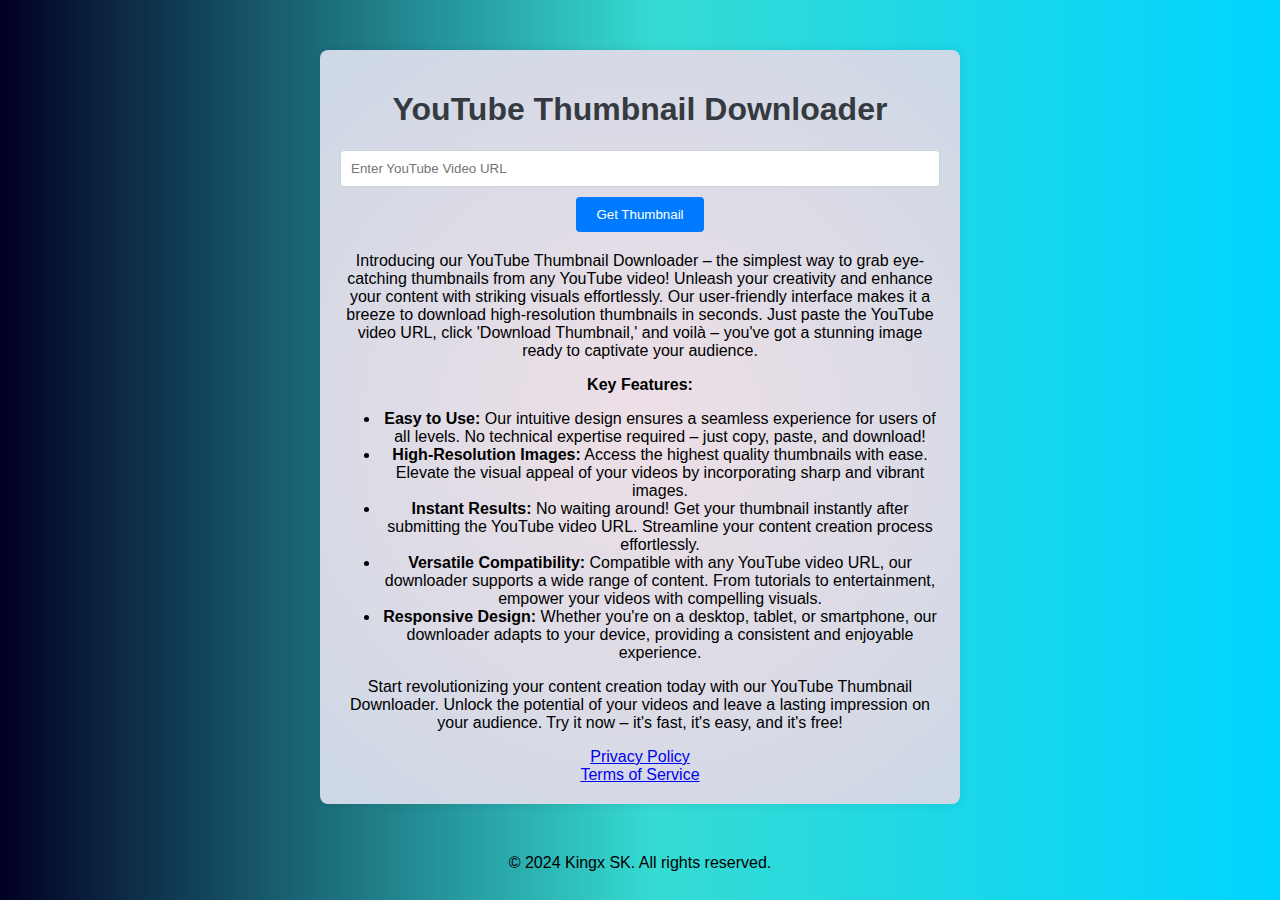
<file: index.html>
<!DOCTYPE html>
<html lang="en">
<head>
    <meta charset="UTF-8">
    <meta name="viewport" content="width=device-width, initial-scale=1.0">
    <meta name="keywords" content="youtube thumbnail downloader, online, hd, 4k, extension, app, apk, without watermarks, sign up, free, 1080p, tool, high quality, generator, chrome extension, best, download, 1920x1080, reddit, all in one seo, bulk, script, 4k youtube thumbnail downloader, high quality youtube thumbnail downloader, free youtube thumbnail downloader, youtube thumbnail downloader free tool, youtube thumbnail downloader || free youtube thumbnail downloader || youtube thumbnail generator, youtube thumbnail downloader chrome extension, best youtube thumbnail downloader online, youtube thumbnail downloader free download, youtube thumbnail downloader 1920x1080, youtube thumbnail downloader tool, youtube thumbnail downloader reddit, youtube thumbnail downloader all in one seo online, bulk youtube thumbnail downloader, youtube thumbnail downloader script, youtube thumbnail downloader hd 4k">
<meta name="keywords" content="youtube thumbnail downloader, extract youtube thumbnails, youtube thumbnail grabber, youtube video thumbnail downloader, youtube thumbnail extractor, get youtube thumbnails, youtube thumbnail saver, youtube thumbnail ripper, download youtube video thumbnail, youtube thumbnail viewer, youtube thumbnail grabber online, youtube thumbnail downloader online, youtube thumbnail downloader chrome, youtube thumbnail downloader script, youtube thumbnail downloader app, youtube thumbnail downloader 1080p, youtube thumbnail downloader 4k, youtube thumbnail downloader without watermark, youtube thumbnail downloader free, youtube thumbnail downloader tool, youtube thumbnail downloader software, youtube thumbnail downloader website, youtube thumbnail downloader plugin, youtube thumbnail downloader browser extension, youtube thumbnail downloader python, youtube thumbnail downloader php, youtube thumbnail downloader javascript, youtube thumbnail downloader online no watermark, youtube thumbnail downloader online hd, youtube thumbnail downloader online 1080p, youtube thumbnail downloader online 4k, youtube thumbnail downloader online free, youtube thumbnail downloader online without watermark, youtube thumbnail downloader online high quality, youtube thumbnail downloader online app, youtube thumbnail downloader online apk, youtube thumbnail downloader online extension, youtube thumbnail downloader online bulk, youtube thumbnail downloader online reddit, youtube thumbnail downloader online script, youtube thumbnail downloader online all in one seo, youtube thumbnail downloader online download, youtube thumbnail downloader online best, youtube thumbnail downloader online generator, youtube thumbnail downloader online sign up, youtube thumbnail downloader online free download, youtube thumbnail downloader online free apk, youtube thumbnail downloader online free app, youtube thumbnail downloader online free extension, youtube thumbnail downloader online free bulk, youtube thumbnail downloader online free reddit, youtube thumbnail downloader online free script, youtube thumbnail downloader online free all in one seo, youtube thumbnail downloader online free best, youtube thumbnail downloader online free generator, youtube thumbnail downloader online free sign up, youtube thumbnail downloader online free tool, youtube thumbnail downloader online free tool download, youtube thumbnail downloader online free no watermark, youtube thumbnail downloader online free no watermark apk, youtube thumbnail downloader online free no watermark app, youtube thumbnail downloader online free no watermark extension, youtube thumbnail downloader online free no watermark bulk, youtube thumbnail downloader online free no watermark reddit, youtube thumbnail downloader online free no watermark script, youtube thumbnail downloader online free no watermark all in one seo, youtube thumbnail downloader online free no watermark best, youtube thumbnail downloader online free no watermark generator, youtube thumbnail downloader online free no watermark sign up, youtube thumbnail downloader online free no watermark tool, youtube thumbnail downloader online free no watermark tool download, youtube thumbnail downloader online free no watermark 1080p, youtube thumbnail downloader online free no watermark 4k, youtube thumbnail downloader online free no watermark high quality, youtube thumbnail downloader online free no watermark download, youtube thumbnail downloader online free no watermark 1920x1080, youtube thumbnail downloader online free no watermark generator download, youtube thumbnail downloader online free no watermark best download, youtube thumbnail downloader online free no watermark script download, youtube thumbnail downloader online free no watermark all in one seo download, youtube thumbnail downloader online free no watermark reddit download, youtube thumbnail downloader online free no watermark high quality download, youtube thumbnail downloader online free no watermark 4k download, youtube thumbnail downloader online free no watermark 1080p download, youtube thumbnail downloader online free no watermark tool, youtube thumbnail downloader online free no watermark tool download">
<meta name="keywords" content="youtube thumbnail downloader, extract youtube thumbnails, youtube thumbnail grabber, youtube video thumbnail downloader, youtube thumbnail extractor, get youtube thumbnails, youtube thumbnail saver, youtube thumbnail ripper, download youtube video thumbnail, youtube thumbnail viewer, youtube thumbnail grabber online, youtube thumbnail downloader online, youtube thumbnail downloader chrome, youtube thumbnail downloader script, youtube thumbnail downloader app, youtube thumbnail downloader 1080p, youtube thumbnail downloader 4k, youtube thumbnail downloader without watermark, youtube thumbnail downloader free, youtube thumbnail downloader tool, youtube thumbnail downloader software, youtube thumbnail downloader website, youtube thumbnail downloader plugin, youtube thumbnail downloader browser extension, youtube thumbnail downloader python, youtube thumbnail downloader php, youtube thumbnail downloader javascript, youtube thumbnail downloader online no watermark, youtube thumbnail downloader online hd, youtube thumbnail downloader online 1080p, youtube thumbnail downloader online 4k, youtube thumbnail downloader online free, youtube thumbnail downloader online without watermark, youtube thumbnail downloader online high quality, youtube thumbnail downloader online app, youtube thumbnail downloader online apk, youtube thumbnail downloader online extension, youtube thumbnail downloader online bulk, youtube thumbnail downloader online reddit, youtube thumbnail downloader online script, youtube thumbnail downloader online all in one seo, youtube thumbnail downloader online download, youtube thumbnail downloader online best, youtube thumbnail downloader online generator, youtube thumbnail downloader online sign up, youtube thumbnail downloader online free download, youtube thumbnail downloader online free apk, youtube thumbnail downloader online free app, youtube thumbnail downloader online free extension, youtube thumbnail downloader online free bulk, youtube thumbnail downloader online free reddit, youtube thumbnail downloader online free script, youtube thumbnail downloader online free all in one seo, youtube thumbnail downloader online free best, youtube thumbnail downloader online free generator, youtube thumbnail downloader online free sign up, youtube thumbnail downloader online free tool, youtube thumbnail downloader online free tool download, youtube thumbnail downloader online free no watermark, youtube thumbnail downloader online free no watermark apk, youtube thumbnail downloader online free no watermark app, youtube thumbnail downloader online free no watermark extension, youtube thumbnail downloader online free no watermark bulk, youtube thumbnail downloader online free no watermark reddit, youtube thumbnail downloader online free no watermark script, youtube thumbnail downloader online free no watermark all in one seo, youtube thumbnail downloader online free no watermark best, youtube thumbnail downloader online free no watermark generator, youtube thumbnail downloader online free no watermark sign up, youtube thumbnail downloader online free no watermark tool, youtube thumbnail downloader online free no watermark tool download, youtube thumbnail downloader online free no watermark 1080p, youtube thumbnail downloader online free no watermark 4k, youtube thumbnail downloader online free no watermark high quality, youtube thumbnail downloader online free no watermark download, youtube thumbnail downloader online free no watermark 1920x1080, youtube thumbnail downloader online free no watermark generator download, youtube thumbnail downloader online free no watermark best download, youtube thumbnail downloader online free no watermark script download, youtube thumbnail downloader online free no watermark all in one seo download, youtube thumbnail downloader online free no watermark reddit download, youtube thumbnail downloader online free no watermark high quality download, youtube thumbnail downloader online free no watermark 4k download, youtube thumbnail downloader online free no watermark 1080p download, youtube thumbnail downloader online free no watermark tool, youtube thumbnail downloader online free no watermark tool download, youtube thumbnail downloader online free no watermark chrome extension, youtube thumbnail downloader online free no watermark chrome extension download, youtube thumbnail downloader online free no watermark chrome, youtube thumbnail downloader online free no watermark chrome download, youtube thumbnail downloader online free no watermark chrome extension, youtube thumbnail downloader online free no watermark chrome extension download, youtube thumbnail downloader online free no watermark chrome, youtube thumbnail downloader online free no watermark chrome download, youtube thumbnail downloader online free no watermark chrome extension, youtube thumbnail downloader online free no watermark chrome extension download, youtube thumbnail downloader online free no watermark chrome, youtube thumbnail downloader online free no watermark chrome download, youtube thumbnail downloader online free no watermark chrome extension, youtube thumbnail downloader online free no watermark chrome extension download, youtube thumbnail downloader online free no watermark chrome, youtube thumbnail downloader online free no watermark chrome download, youtube thumbnail downloader online free no watermark chrome extension, youtube thumbnail downloader online free no watermark chrome extension download, youtube thumbnail downloader online free no watermark chrome, youtube thumbnail downloader online free no watermark chrome download, youtube thumbnail downloader online free no watermark chrome extension, youtube thumbnail downloader online free no watermark chrome extension download, youtube thumbnail downloader online free no watermark chrome, youtube thumbnail downloader online free no watermark chrome download, youtube thumbnail downloader online free no watermark chrome extension, youtube thumbnail downloader online free no watermark chrome extension download, youtube thumbnail downloader online free no watermark chrome, youtube thumbnail downloader online free no watermark chrome download, youtube thumbnail downloader online free no watermark chrome extension, youtube thumbnail downloader online free no watermark chrome extension download, youtube thumbnail downloader online free no watermark chrome, youtube thumbnail downloader online free no watermark chrome download, youtube thumbnail downloader online free no watermark chrome extension, youtube thumbnail downloader online free no watermark chrome extension download, youtube thumbnail downloader online free no watermark chrome, youtube thumbnail downloader online free no watermark chrome download, youtube thumbnail downloader online free no watermark chrome extension, youtube thumbnail downloader online free no watermark chrome extension download, youtube thumbnail downloader online free no watermark chrome, youtube thumbnail downloader online free no watermark chrome download, youtube thumbnail downloader online free no watermark chrome extension, youtube thumbnail downloader online free no watermark chrome extension download, youtube thumbnail downloader online free no watermark chrome, youtube thumbnail downloader online free no watermark chrome download, youtube thumbnail downloader online free no watermark chrome extension, youtube thumbnail downloader online free no watermark chrome extension download, youtube thumbnail downloader online free no watermark chrome, youtube thumbnail downloader online free no watermark chrome download, youtube thumbnail downloader online free no watermark chrome extension, youtube thumbnail downloader online free no watermark chrome extension download, youtube thumbnail downloader online free no watermark chrome, youtube thumbnail downloader online free no watermark chrome download, youtube thumbnail downloader online free no watermark chrome extension, youtube thumbnail downloader online free no watermark chrome extension download, youtube thumbnail downloader online free no watermark chrome, youtube thumbnail downloader online free no watermark chrome download, youtube thumbnail downloader online free no watermark chrome extension, youtube thumbnail downloader online free no watermark chrome extension download, youtube thumbnail downloader online free no watermark chrome, youtube thumbnail downloader online free no watermark chrome download, youtube thumbnail downloader online free no watermark chrome extension, youtube thumbnail downloader online free no watermark chrome extension download, youtube thumbnail downloader online free no watermark chrome, youtube thumbnail downloader online free no watermark chrome download, youtube thumbnail downloader online free no watermark chrome extension, youtube thumbnail downloader online free no watermark chrome extension download, youtube thumbnail downloader online free no watermark chrome, youtube thumbnail downloader online free no watermark chrome download, youtube thumbnail downloader online free no watermark chrome extension, youtube thumbnail downloader online free no watermark chrome extension download, youtube thumbnail downloader online free no watermark chrome, youtube thumbnail downloader online free no watermark chrome download, youtube thumbnail downloader online free no watermark chrome extension, youtube thumbnail downloader online free no watermark chrome extension download, youtube thumbnail downloader online free no watermark chrome, youtube thumbnail downloader online free no watermark chrome download, youtube thumbnail downloader online free no watermark chrome extension, youtube thumbnail downloader online free no watermark chrome extension download, youtube thumbnail downloader online free no watermark chrome, youtube thumbnail downloader online free no watermark chrome download, youtube thumbnail downloader online free no watermark chrome extension, youtube thumbnail downloader online free no watermark chrome extension download, youtube thumbnail downloader online free no watermark chrome, youtube thumbnail downloader online free no watermark chrome download, youtube thumbnail downloader online free no watermark chrome extension, youtube thumbnail downloader online free no watermark chrome extension download, youtube thumbnail downloader online free no watermark chrome, youtube thumbnail downloader online free no watermark chrome download, youtube thumbnail downloader online free no watermark chrome extension, youtube thumbnail downloader online free no watermark chrome extension download, youtube thumbnail downloader online free no watermark chrome, youtube thumbnail downloader online free no watermark chrome download, youtube thumbnail downloader online free no watermark chrome extension, youtube thumbnail downloader online free no watermark chrome extension download, youtube thumbnail downloader online free no watermark chrome, youtube thumbnail downloader online free no watermark chrome download, youtube thumbnail downloader online free no watermark chrome extension, youtube thumbnail downloader online free no watermark chrome extension download, youtube thumbnail downloader online free no watermark chrome, youtube thumbnail downloader online free no watermark chrome download, youtube thumbnail downloader online free no watermark chrome extension, youtube thumbnail downloader online free no watermark chrome extension download, youtube thumbnail downloader online free no watermark chrome, youtube thumbnail downloader online free no watermark chrome download, youtube thumbnail downloader online free no watermark chrome extension, youtube thumbnail downloader online free no watermark chrome extension download, youtube thumbnail downloader online free no watermark chrome, youtube thumbnail downloader online free no watermark chrome download, youtube thumbnail downloader online free no watermark chrome extension, youtube thumbnail downloader online free no watermark chrome extension download, youtube thumbnail downloader online free no watermark chrome, youtube thumbnail downloader online free no watermark chrome download, youtube thumbnail downloader online free no watermark chrome extension, youtube thumbnail downloader online free no watermark chrome extension download, youtube thumbnail downloader online free no watermark chrome, youtube thumbnail downloader online free no watermark chrome download, youtube thumbnail downloader online free no watermark chrome extension, youtube thumbnail downloader online free no watermark chrome extension download, youtube thumbnail downloader online free no watermark chrome, youtube thumbnail downloader online free no watermark chrome download, youtube thumbnail downloader online free no watermark chrome extension, youtube thumbnail downloader online free no watermark chrome extension download, youtube thumbnail downloader online free no watermark chrome, youtube thumbnail downloader online free no watermark chrome download, youtube thumbnail downloader online free no watermark chrome extension, youtube thumbnail downloader online free no watermark chrome extension download, youtube thumbnail downloader online free no watermark chrome, youtube thumbnail downloader online free no watermark chrome download, youtube thumbnail downloader online free no watermark chrome extension, youtube thumbnail downloader online free no watermark chrome extension download, youtube thumbnail downloader online free no watermark chrome, youtube thumbnail downloader online free no watermark chrome download, youtube thumbnail downloader online free no watermark chrome extension, youtube thumbnail downloader online free no watermark chrome extension download, youtube thumbnail downloader online free no watermark chrome, youtube thumbnail downloader online free no watermark chrome download, youtube thumbnail downloader online free no watermark chrome extension, youtube thumbnail downloader online free no watermark chrome extension download, youtube thumbnail downloader online free no watermark chrome, youtube thumbnail downloader online free no watermark chrome download, youtube thumbnail downloader online free no watermark chrome extension, youtube thumbnail downloader online free no watermark chrome extension download, youtube thumbnail downloader online free no watermark chrome, youtube thumbnail downloader online free no watermark chrome download, youtube thumbnail downloader online free no watermark chrome extension, youtube thumbnail downloader online free no watermark chrome extension download, youtube thumbnail downloader online free no watermark chrome, youtube thumbnail downloader online free no watermark chrome download, youtube thumbnail downloader online free no watermark chrome extension, youtube thumbnail downloader online free no watermark chrome extension download, youtube thumbnail downloader online free no watermark chrome, youtube thumbnail downloader online free no watermark chrome download, youtube thumbnail downloader online free no watermark chrome extension, youtube thumbnail downloader online free no watermark chrome extension download, youtube thumbnail downloader online free no watermark chrome, youtube thumbnail downloader online free no watermark chrome download, youtube thumbnail downloader online free no watermark chrome extension, youtube thumbnail downloader online free no watermark chrome extension download, youtube thumbnail downloader online free no watermark chrome, youtube thumbnail downloader online free no watermark chrome download, youtube thumbnail downloader online free no watermark chrome extension, youtube thumbnail downloader online free no watermark chrome extension download, youtube thumbnail downloader online free no watermark chrome, youtube thumbnail downloader online free no watermark chrome download, youtube thumbnail downloader online free no watermark chrome extension, youtube thumbnail downloader online free no watermark chrome extension download, youtube thumbnail downloader online free no watermark chrome, youtube thumbnail downloader online free no watermark chrome download, youtube thumbnail downloader online free no watermark chrome extension, youtube thumbnail downloader online free no watermark chrome extension download, youtube thumbnail downloader online free no watermark chrome, youtube thumbnail downloader online free no watermark chrome download, youtube thumbnail downloader online free no watermark chrome extension, youtube thumbnail downloader online free no watermark chrome extension download, youtube thumbnail downloader online free no watermark chrome, youtube thumbnail downloader online free no watermark chrome download, youtube thumbnail downloader online free no watermark chrome extension, youtube thumbnail downloader online free no watermark chrome extension download, youtube thumbnail downloader online free no watermark chrome, youtube thumbnail downloader online free no watermark chrome download, youtube thumbnail downloader online free no watermark chrome extension, youtube thumbnail downloader online free no watermark chrome extension download, youtube thumbnail downloader online free no watermark chrome, youtube thumbnail downloader online free no watermark chrome download, youtube thumbnail downloader online free no watermark chrome extension, youtube thumbnail downloader online free no watermark chrome extension download, youtube thumbnail downloader online free no watermark chrome, youtube thumbnail downloader online free no watermark chrome download, youtube thumbnail downloader online free no watermark chrome extension, youtube thumbnail downloader online free no watermark chrome extension download, youtube thumbnail downloader online free no watermark chrome, youtube thumbnail downloader online free no watermark chrome download, youtube thumbnail downloader online free no watermark chrome extension, youtube thumbnail downloader online free no watermark chrome extension download, youtube thumbnail downloader online free no watermark chrome, youtube thumbnail downloader online free no watermark chrome download, youtube thumbnail downloader online free no watermark chrome extension, youtube thumbnail downloader online free no watermark chrome extension download, youtube thumbnail downloader online free no watermark chrome, youtube thumbnail downloader online free no watermark chrome download, youtube thumbnail downloader online free no watermark chrome extension, youtube thumbnail downloader online free no watermark chrome extension download, youtube thumbnail downloader online free no watermark chrome, youtube thumbnail downloader online free no watermark chrome download, youtube thumbnail downloader online free no watermark chrome extension, youtube thumbnail downloader online free no watermark chrome extension download, youtube thumbnail downloader online free no watermark chrome, youtube thumbnail downloader online free no watermark chrome download, youtube thumbnail downloader online free no watermark chrome extension, youtube thumbnail downloader online free no watermark chrome extension download, youtube thumbnail downloader online free no watermark chrome, youtube thumbnail downloader online free no watermark chrome download, youtube thumbnail downloader online free no watermark chrome extension, youtube thumbnail downloader online free no watermark chrome extension download, youtube thumbnail downloader online free no watermark chrome, youtube thumbnail downloader online free no watermark chrome download, youtube thumbnail downloader online free no watermark chrome extension, youtube thumbnail downloader online free no watermark chrome extension download, youtube thumbnail downloader online free no watermark chrome, youtube thumbnail downloader online free no watermark chrome download, youtube thumbnail downloader online free no watermark chrome extension, youtube thumbnail downloader online free no watermark chrome extension download, youtube thumbnail downloader online free no watermark chrome, youtube thumbnail downloader online free no watermark chrome download, youtube thumbnail downloader online free no watermark chrome extension, youtube thumbnail downloader online free no watermark chrome extension download, youtube thumbnail downloader online free no watermark chrome, youtube thumbnail downloader online free no watermark chrome download, youtube thumbnail downloader online free no watermark chrome extension, youtube thumbnail downloader online free no watermark chrome extension download, youtube thumbnail downloader online free no watermark chrome, youtube thumbnail downloader online free no watermark chrome download, youtube thumbnail downloader online free no watermark chrome extension, youtube thumbnail downloader online free no watermark chrome extension download, youtube thumbnail downloader online free no watermark chrome, youtube thumbnail downloader online free no watermark chrome download, youtube thumbnail downloader online free no watermark chrome extension, youtube thumbnail downloader online free no watermark chrome extension download, youtube thumbnail downloader online free no watermark chrome, youtube thumbnail downloader online free no watermark chrome download, youtube thumbnail downloader online free no watermark chrome extension, youtube thumbnail downloader online free no watermark chrome extension download, youtube thumbnail downloader online free no watermark chrome, youtube thumbnail downloader online free no watermark chrome download, youtube thumbnail downloader online free no watermark chrome extension, youtube thumbnail downloader online free no watermark chrome extension download, youtube thumbnail downloader online free no watermark chrome, youtube thumbnail downloader online free no watermark chrome download, youtube thumbnail downloader online free no watermark chrome extension, youtube thumbnail downloader online free no watermark chrome extension download, youtube thumbnail downloader online free no watermark chrome, youtube thumbnail downloader online free no watermark chrome download, youtube thumbnail downloader online free no watermark chrome extension, youtube thumbnail downloader online free no watermark chrome extension download, youtube thumbnail downloader online free no watermark chrome, youtube thumbnail downloader online free no watermark chrome download, youtube thumbnail downloader online free no watermark chrome extension, youtube thumbnail downloader online free no watermark chrome extension download, youtube thumbnail downloader online free no watermark chrome, youtube thumbnail downloader online free no watermark chrome download, youtube thumbnail downloader online free no watermark chrome extension, youtube thumbnail downloader online free no watermark chrome extension download, youtube thumbnail downloader online free no watermark chrome, youtube thumbnail downloader online free no watermark chrome download, youtube thumbnail downloader online free no watermark chrome extension, youtube thumbnail downloader online free no watermark chrome extension download, youtube thumbnail downloader online free no watermark chrome, youtube thumbnail downloader online free no watermark chrome download, youtube thumbnail downloader online free no watermark chrome extension, youtube thumbnail downloader online free no watermark chrome extension download, youtube thumbnail downloader online free no watermark chrome, youtube thumbnail downloader online free no watermark chrome download, youtube thumbnail downloader online free no watermark chrome extension, youtube thumbnail downloader online free no watermark chrome extension download, youtube thumbnail downloader online free no watermark chrome, youtube thumbnail downloader online free no watermark chrome download, youtube thumbnail downloader online free no watermark chrome extension, youtube thumbnail downloader online free no watermark chrome extension download, youtube thumbnail downloader online free no watermark chrome, youtube thumbnail downloader online free no watermark chrome download, youtube thumbnail downloader online free no watermark chrome extension, youtube thumbnail downloader online free no watermark chrome extension download, youtube thumbnail downloader online free no watermark chrome, youtube thumbnail downloader online free no watermark chrome download, youtube thumbnail downloader online free no watermark chrome extension, youtube thumbnail downloader online free no watermark chrome extension download, youtube thumbnail downloader online free no watermark chrome, youtube thumbnail downloader online free no watermark chrome download, youtube thumbnail downloader online free no watermark chrome extension, youtube thumbnail downloader online free no watermark chrome extension download, youtube thumbnail downloader online free no watermark chrome, youtube thumbnail downloader online free no watermark chrome download, youtube thumbnail downloader online free no watermark chrome extension, youtube thumbnail downloader online free no watermark chrome extension download, youtube thumbnail downloader online free no watermark chrome, youtube thumbnail downloader online free no watermark chrome download, youtube thumbnail downloader online free no watermark chrome extension, youtube thumbnail downloader online free no watermark chrome extension download, youtube thumbnail downloader online free no watermark chrome, youtube thumbnail downloader online free no watermark chrome download, youtube thumbnail downloader online free no watermark chrome extension, youtube thumbnail downloader online free no watermark chrome extension download, youtube thumbnail downloader online free no watermark chrome, youtube thumbnail downloader online free no watermark chrome download, youtube thumbnail downloader online free no watermark chrome extension, youtube thumbnail downloader online free no watermark chrome extension download, youtube thumbnail downloader online free no watermark chrome, youtube thumbnail downloader online free no watermark chrome download, youtube thumbnail downloader online free no watermark chrome extension, youtube thumbnail downloader online free no watermark chrome extension download, youtube thumbnail downloader online free no watermark chrome, youtube thumbnail downloader online free no watermark chrome download, youtube thumbnail downloader online free no watermark chrome extension, youtube thumbnail downloader online free no watermark chrome extension download, youtube thumbnail downloader online free no watermark chrome, youtube thumbnail downloader online free no watermark chrome download, youtube thumbnail downloader online free no watermark chrome extension, youtube thumbnail downloader online free no watermark chrome extension download, youtube thumbnail downloader online free no watermark chrome, youtube thumbnail downloader online free no watermark chrome download, youtube thumbnail downloader online free no watermark chrome extension, youtube thumbnail downloader online free no watermark chrome extension download, youtube thumbnail downloader online free no watermark chrome, youtube thumbnail downloader online free no watermark chrome download, youtube thumbnail downloader online free no watermark chrome extension, youtube thumbnail downloader online free no watermark chrome extension download, youtube thumbnail downloader online free no watermark chrome, youtube thumbnail downloader online free no watermark chrome download, youtube thumbnail downloader online free no watermark chrome extension, youtube thumbnail downloader online free no watermark chrome extension download, youtube thumbnail downloader online free no watermark chrome, youtube thumbnail downloader online free no watermark chrome download, youtube thumbnail downloader online free no watermark chrome extension, youtube thumbnail downloader online free no watermark chrome extension download, youtube thumbnail downloader online free no watermark chrome, youtube thumbnail downloader online free no watermark chrome download, youtube thumbnail downloader online free no watermark chrome extension, youtube thumbnail downloader online free no watermark chrome extension download, youtube thumbnail downloader online free no watermark chrome, youtube thumbnail downloader online free no watermark chrome download, youtube thumbnail downloader online free no watermark chrome extension, youtube thumbnail downloader online free no watermark chrome extension download, youtube thumbnail downloader online free no watermark chrome, youtube thumbnail downloader online free no watermark chrome download, youtube thumbnail downloader online free no watermark chrome extension, youtube thumbnail downloader online free no watermark chrome extension download, youtube thumbnail downloader online free no watermark chrome, youtube thumbnail downloader online free no watermark chrome download, youtube thumbnail downloader online free no watermark chrome extension, youtube thumbnail downloader online free no watermark chrome extension download, youtube thumbnail downloader online free no watermark chrome, youtube thumbnail downloader online free no watermark chrome download, youtube thumbnail downloader online free no watermark chrome extension, youtube thumbnail downloader online free no watermark chrome extension download, youtube thumbnail downloader online free no watermark chrome, youtube thumbnail downloader online free no watermark chrome download, youtube thumbnail downloader online free no watermark chrome extension, youtube thumbnail downloader online free no watermark chrome extension download, youtube thumbnail downloader online free no watermark chrome, youtube thumbnail downloader online free no watermark chrome download, youtube thumbnail downloader online free no watermark chrome extension, youtube thumbnail downloader online free no watermark chrome extension download, youtube thumbnail downloader online free no watermark chrome, youtube thumbnail downloader online free no watermark chrome download, youtube thumbnail downloader online free no watermark chrome extension, youtube thumbnail downloader online free no watermark chrome extension download, youtube thumbnail downloader online free no watermark chrome, youtube thumbnail downloader online free no watermark chrome download, youtube thumbnail downloader online free no watermark chrome extension, youtube thumbnail downloader online free no watermark chrome extension download, youtube thumbnail downloader online free no watermark chrome, youtube thumbnail downloader online free no watermark chrome download, youtube thumbnail downloader online free no watermark chrome extension, youtube thumbnail downloader online free no watermark chrome extension download, youtube thumbnail downloader online free no watermark chrome, youtube thumbnail downloader online free no watermark chrome download, youtube thumbnail downloader online free no watermark chrome extension, youtube thumbnail downloader online free no watermark chrome extension download, youtube thumbnail downloader online free no watermark chrome, youtube thumbnail downloader online free no watermark chrome download, youtube thumbnail downloader online free no watermark chrome extension, youtube thumbnail downloader online free no watermark chrome extension download, youtube thumbnail downloader online free no watermark chrome, youtube thumbnail downloader online free no watermark chrome download, youtube thumbnail downloader online free no watermark chrome extension, youtube thumbnail downloader online free no watermark chrome extension download, youtube thumbnail downloader online free no watermark chrome, youtube thumbnail downloader online free no watermark chrome download, youtube thumbnail downloader online free no watermark chrome extension, youtube thumbnail downloader online free no watermark chrome extension download, youtube thumbnail downloader online free no watermark chrome, youtube thumbnail downloader online free no watermark chrome download, youtube thumbnail downloader online free no watermark chrome extension, youtube thumbnail downloader online free">
    <meta name="keywords" content="youtube thumbnail downloader, online, hd, 4k, extension, app, apk, without watermarks, sign up, free, 1080p, tool, high quality, generator, chrome extension, best, download, 1920x1080, reddit, all in one seo, bulk, script, 4k youtube thumbnail downloader, high quality youtube thumbnail downloader, free youtube thumbnail downloader, youtube thumbnail downloader free tool, youtube thumbnail downloader || free youtube thumbnail downloader || youtube thumbnail generator, youtube thumbnail downloader chrome extension, best youtube thumbnail downloader online, youtube thumbnail downloader free download, youtube thumbnail downloader 1920x1080, youtube thumbnail downloader tool, youtube thumbnail downloader reddit, youtube thumbnail downloader all in one seo online, bulk youtube thumbnail downloader, youtube thumbnail downloader script, youtube thumbnail downloader hd 4k, youtube thumbnail downloader online, youtube thumbnail downloader online free, youtube thumbnail downloader online hd, youtube thumbnail downloader online free hd, youtube thumbnail downloader online 4k, youtube thumbnail downloader online free 4k, youtube thumbnail downloader online chrome extension, youtube thumbnail downloader online without watermarks, youtube thumbnail downloader online reddit, youtube thumbnail downloader online bulk, youtube thumbnail downloader online tool, youtube thumbnail downloader online 1080p, youtube thumbnail downloader online 1920x1080, youtube thumbnail downloader online generator, youtube thumbnail downloader online best, youtube thumbnail downloader online apk, youtube thumbnail downloader online app, youtube thumbnail downloader online high quality, youtube thumbnail downloader online sign up, youtube thumbnail downloader online script, youtube thumbnail downloader online all in one seo, youtube thumbnail downloader online download, youtube thumbnail downloader online reddit, youtube thumbnail downloader online free download, youtube thumbnail downloader online free tool, youtube thumbnail downloader online free apk, youtube thumbnail downloader online free app, youtube thumbnail downloader online free sign up, youtube thumbnail downloader online free extension, youtube thumbnail downloader online free bulk, youtube thumbnail downloader online free chrome extension, youtube thumbnail downloader online free without watermarks, youtube thumbnail downloader online free 1080p, youtube thumbnail downloader online free 1920x1080, youtube thumbnail downloader online free generator, youtube thumbnail downloader online free best, youtube thumbnail downloader online free script, youtube thumbnail downloader online free all in one seo, youtube thumbnail downloader online free download, youtube thumbnail downloader online free reddit, youtube thumbnail downloader online free high quality, youtube thumbnail downloader online free 4k, youtube thumbnail downloader online free tool download, youtube thumbnail downloader online free apk download, youtube thumbnail downloader online free app download, youtube thumbnail downloader online free sign up download, youtube thumbnail downloader online free extension download, youtube thumbnail downloader online free bulk download, youtube thumbnail downloader online free chrome extension download, youtube thumbnail downloader online free without watermarks download, youtube thumbnail downloader online free 1080p download, youtube thumbnail downloader online free 1920x1080 download, youtube thumbnail downloader online free generator download, youtube thumbnail downloader online free best download, youtube thumbnail downloader online free script download, youtube thumbnail downloader online free all in one seo download, youtube thumbnail downloader online free reddit download, youtube thumbnail downloader online free high quality download, youtube thumbnail downloader online free 4k download, youtube thumbnail downloader online free no watermark, youtube thumbnail downloader online free no watermark download, youtube thumbnail downloader online free no watermark apk, youtube thumbnail downloader online free no watermark app, youtube thumbnail downloader online free no watermark sign up, youtube thumbnail downloader online free no watermark extension, youtube thumbnail downloader online free no watermark bulk, youtube thumbnail downloader online free no watermark chrome extension, youtube thumbnail downloader online free no watermark download, youtube thumbnail downloader online free no watermark 1080p, youtube thumbnail downloader online free no watermark 1920x1080, youtube thumbnail downloader online free no watermark generator, youtube thumbnail downloader online free no watermark best, youtube thumbnail downloader online free no watermark script, youtube thumbnail downloader online free no watermark all in one seo, youtube thumbnail downloader online free no watermark reddit, youtube thumbnail downloader online free no watermark high quality, youtube thumbnail downloader online free no watermark 4k, youtube thumbnail downloader online free no watermark tool, youtube thumbnail downloader online free no watermark apk download, youtube thumbnail downloader online free no watermark app download, youtube thumbnail downloader online free no watermark sign up download, youtube thumbnail downloader online free no watermark extension download, youtube thumbnail downloader online free no watermark bulk download, youtube thumbnail downloader online free no watermark chrome extension download, youtube thumbnail downloader online free no watermark 1080p download, youtube thumbnail downloader online free no watermark 1920x1080 download, youtube thumbnail downloader online free no watermark generator download, youtube thumbnail downloader online free no watermark best download, youtube thumbnail downloader online free no watermark script download, youtube thumbnail downloader online free no watermark all in one seo download, youtube thumbnail downloader online free no watermark reddit download, youtube thumbnail downloader online free no watermark high quality download, youtube thumbnail downloader online free no watermark 4k download">

    <title>YouTube Thumbnail Downloader</title>
    <link rel="stylesheet" href="style.css">
</head>
<body>
    <meta name="google-site-verification" content="oC4bX-FDOV7imjHsM6sssCt3UxU7An3M1giVbzusDhU" />
    <div class="container">
        <h1>YouTube Thumbnail Downloader</h1>
        <div class="form">
            <form id="thumbnailForm">
                <input type="text" id="youtubeUrl" placeholder="Enter YouTube Video URL" required>
                <button type="submit">Get Thumbnail</button>
            </form>
        </div>
        <div class="thumbnail" id="thumbnailContainer"></div>
        <button id="downloadButton" style="display:none">Download Thumbnail</button>
        <div class="description">
            <p>
                Introducing our YouTube Thumbnail Downloader – the simplest way to grab eye-catching thumbnails from any YouTube video! Unleash your creativity and enhance your content with striking visuals effortlessly. Our user-friendly interface makes it a breeze to download high-resolution thumbnails in seconds. Just paste the YouTube video URL, click 'Download Thumbnail,' and voilà – you've got a stunning image ready to captivate your audience.
            </p>
            <p>
                <strong>Key Features:</strong>
            </p>
            <ul>
                <li><strong>Easy to Use:</strong> Our intuitive design ensures a seamless experience for users of all levels. No technical expertise required – just copy, paste, and download!</li>
                <li><strong>High-Resolution Images:</strong> Access the highest quality thumbnails with ease. Elevate the visual appeal of your videos by incorporating sharp and vibrant images.</li>
                <li><strong>Instant Results:</strong> No waiting around! Get your thumbnail instantly after submitting the YouTube video URL. Streamline your content creation process effortlessly.</li>
                <li><strong>Versatile Compatibility:</strong> Compatible with any YouTube video URL, our downloader supports a wide range of content. From tutorials to entertainment, empower your videos with compelling visuals.</li>
                <li><strong>Responsive Design:</strong> Whether you're on a desktop, tablet, or smartphone, our downloader adapts to your device, providing a consistent and enjoyable experience.</li>
            </ul>
            <p>
                Start revolutionizing your content creation today with our YouTube Thumbnail Downloader. Unlock the potential of your videos and leave a lasting impression on your audience. Try it now – it's fast, it's easy, and it's free!
            </p>
        </div>
        <div class="privacy-link">
            <a href="privacy.html" target="_blank">Privacy Policy</a>
        </div>
        <div class="tos-link">
            <a href="terms.html" target="_blank">Terms of Service</a>
        </div>
    </div>
    <div class="copyright">
        <center><p>&copy; 2024 Kingx SK. All rights reserved.</p></center>
    </div>
    <script src="script.js"></script>
</body>
</html>
</file>
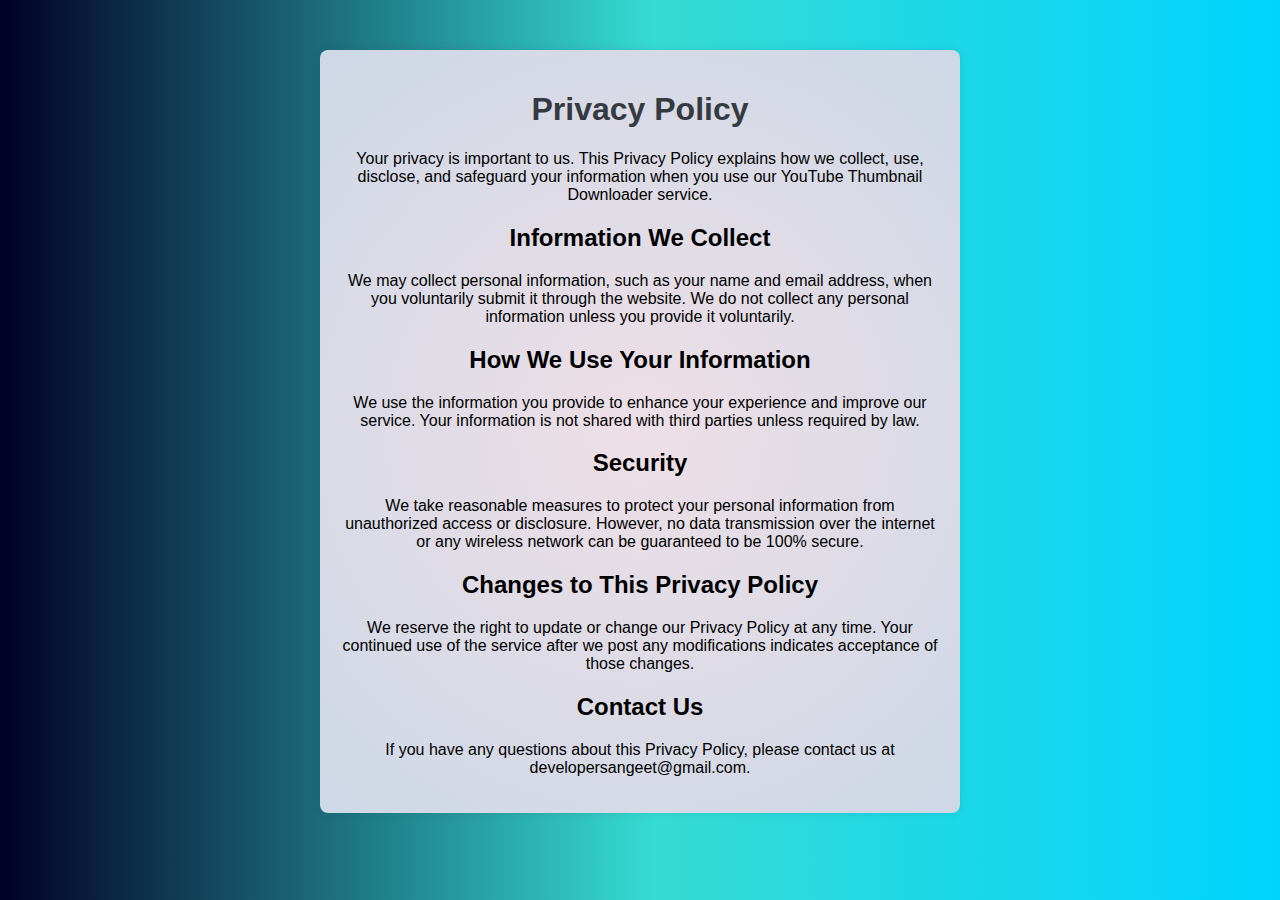
<file: privacy.html>
<!DOCTYPE html>
<html lang="en">
<head>
    <meta charset="UTF-8">
    <meta name="viewport" content="width=device-width, initial-scale=1.0">
    <title>Privacy Policy</title>
    <link rel="stylesheet" href="style.css">
</head>
<body>
    <div class="container">
        <h1>Privacy Policy</h1>

        <p>Your privacy is important to us. This Privacy Policy explains how we collect, use, disclose, and safeguard your information when you use our YouTube Thumbnail Downloader service.</p>

        <h2>Information We Collect</h2>
        <p>We may collect personal information, such as your name and email address, when you voluntarily submit it through the website. We do not collect any personal information unless you provide it voluntarily.</p>

        <h2>How We Use Your Information</h2>
        <p>We use the information you provide to enhance your experience and improve our service. Your information is not shared with third parties unless required by law.</p>

        <h2>Security</h2>
        <p>We take reasonable measures to protect your personal information from unauthorized access or disclosure. However, no data transmission over the internet or any wireless network can be guaranteed to be 100% secure.</p>

        <h2>Changes to This Privacy Policy</h2>
        <p>We reserve the right to update or change our Privacy Policy at any time. Your continued use of the service after we post any modifications indicates acceptance of those changes.</p>

        <h2>Contact Us</h2>
        <p>If you have any questions about this Privacy Policy, please contact us at developersangeet@gmail.com.</p>
    </div>
    <script src="script.js"></script>
</body>
</html>
</file>
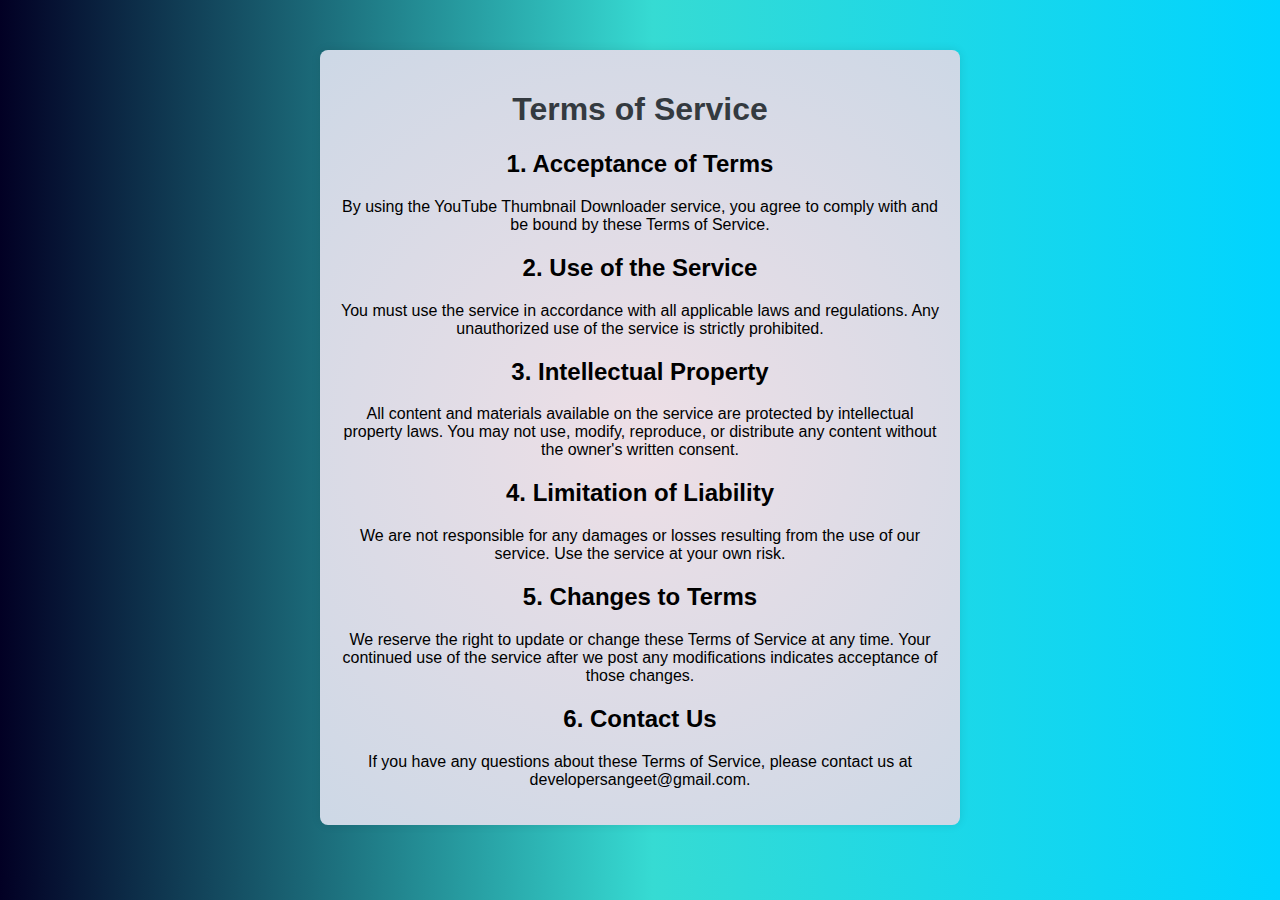
<file: terms.html>
<!DOCTYPE html>
<html lang="en">
<head>
    <meta charset="UTF-8">
    <meta name="viewport" content="width=device-width, initial-scale=1.0">
    <title>Terms of Service</title>
    <link rel="stylesheet" href="style.css">
</head>
<body>
    <div class="container">
        <h1>Terms of Service</h1>

        <h2>1. Acceptance of Terms</h2>
        <p>By using the YouTube Thumbnail Downloader service, you agree to comply with and be bound by these Terms of Service.</p>

        <h2>2. Use of the Service</h2>
        <p>You must use the service in accordance with all applicable laws and regulations. Any unauthorized use of the service is strictly prohibited.</p>

        <h2>3. Intellectual Property</h2>
        <p>All content and materials available on the service are protected by intellectual property laws. You may not use, modify, reproduce, or distribute any content without the owner's written consent.</p>

        <h2>4. Limitation of Liability</h2>
        <p>We are not responsible for any damages or losses resulting from the use of our service. Use the service at your own risk.</p>

        <h2>5. Changes to Terms</h2>
        <p>We reserve the right to update or change these Terms of Service at any time. Your continued use of the service after we post any modifications indicates acceptance of those changes.</p>

        <h2>6. Contact Us</h2>
        <p>If you have any questions about these Terms of Service, please contact us at developersangeet@gmail.com.</p>
    </div>
    <script src="script.js"></script>
</body>
</html>
</file>
<file: style.css>
body {
    font-family: 'Arial', sans-serif;
    margin: 0;
    padding: 0;
    background: rgb(2,0,36);
    background: linear-gradient(90deg, rgba(2,0,36,1) 0%, rgba(54,219,211,1) 51%, rgba(0,212,255,1) 100%); ;
}

.container {
    max-width: 600px;
    margin: 50px auto;
    text-align: center;
    background: rgb(238,223,230);
    background: radial-gradient(circle, rgba(238,223,230,1) 0%, rgba(205,216,230,1) 100%); ;
    padding: 20px;
    box-shadow: 0 0 10px rgba(0, 0, 0, 0.1);
    border-radius: 8px;
}

h1 {
    color: #343a40;
}

.form {
    margin-top: 20px;
}

input[type="text"] {
    width: 100%;
    padding: 10px;
    margin-bottom: 10px;
    box-sizing: border-box;
    border: 1px solid #ced4da;
    border-radius: 4px;
}

button {
    background-color: #007bff;
    color: #fff;
    padding: 10px 20px;
    border: none;
    border-radius: 4px;
    cursor: pointer;
}

button:hover {
    background-color: #0056b3;
}

.thumbnail {
    margin-top: 20px;
}
</file>
